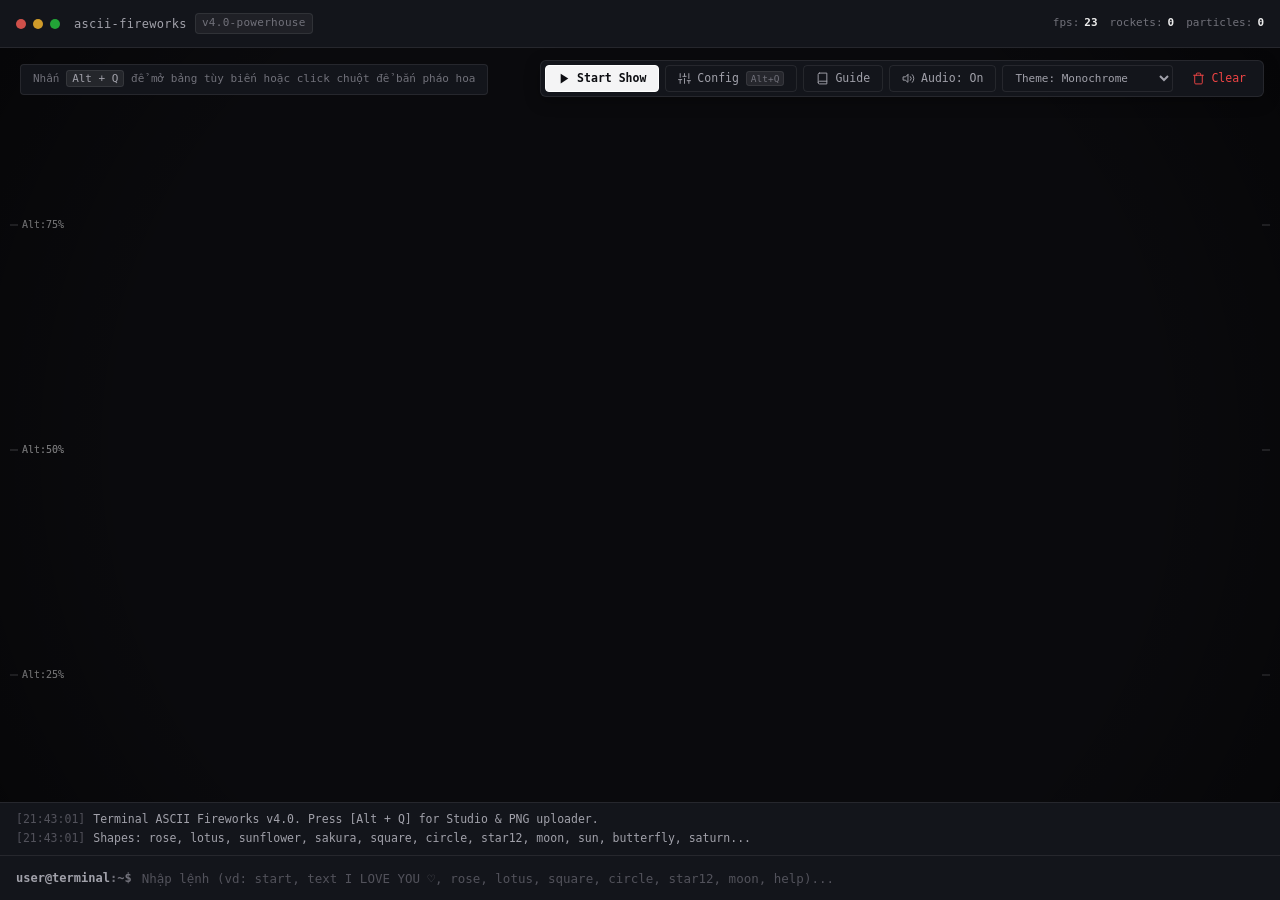
<file: index.html>
<!DOCTYPE html>
<html lang="vi">
<head>
  <meta charset="UTF-8">
  <meta name="viewport" content="width=device-width, initial-scale=1.0">
  <title>Terminal ASCII Fireworks v4.0 - Powerhouse</title>
  <meta name="description" content="Ultra Powerhouse Terminal ASCII Fireworks Simulation with PNG to Fireworks, Doodle Canvas, 35+ shapes, and Unlimited Stages">
  
  <!-- Content Security Policy -->
  <meta http-equiv="Content-Security-Policy" content="default-src 'self' 'unsafe-inline' data: https://fonts.googleapis.com https://fonts.gstatic.com; style-src 'self' 'unsafe-inline' https://fonts.googleapis.com; font-src 'self' data: https://fonts.gstatic.com; script-src 'self' 'unsafe-inline'; connect-src 'self';">

  <!-- Fonts -->
  <link rel="preconnect" href="https://fonts.googleapis.com">
  <link rel="preconnect" href="https://fonts.gstatic.com" crossorigin>
  <link href="https://fonts.googleapis.com/css2?family=JetBrains+Mono:wght@300;400;500;600&display=swap" rel="stylesheet">
  
  <!-- Stylesheets -->
  <link rel="stylesheet" href="css/terminal.css">
  <link rel="stylesheet" href="css/components.css">
  <link rel="stylesheet" href="css/modal.css">
</head>
<body>

  <div class="terminal-wrap">
    <div class="screen-vignette"></div>
    <div class="subtle-scanline"></div>

    <!-- Main Fireworks Canvas -->
    <canvas id="fireworksCanvas"></canvas>

    <!-- Minimalist Window Header Bar -->
    <header class="terminal-header">
      <div class="header-left">
        <div class="window-controls">
          <span class="win-dot win-close"></span>
          <span class="win-dot win-min"></span>
          <span class="win-dot win-max"></span>
        </div>
        <div class="terminal-title">
          <span>ascii-fireworks</span>
          <span class="path-badge">v4.0-powerhouse</span>
        </div>
      </div>

      <div class="header-right">
        <div class="stat-item">
          <span>fps:</span> <span class="val" id="fpsValue">60</span>
        </div>
        <div class="stat-item">
          <span>rockets:</span> <span class="val" id="rocketsValue">0</span>
        </div>
        <div class="stat-item">
          <span>particles:</span> <span class="val" id="particlesValue">0</span>
        </div>
      </div>
    </header>

    <!-- Top Action Toolbar -->
    <div class="action-toolbar">
      <button class="btn btn-primary" id="startShowBtn" title="Bắn pháo hoa theo kịch bản">
        <svg width="13" height="13" viewBox="0 0 24 24" fill="currentColor"><polygon points="5 3 19 12 5 21 5 3"></polygon></svg>
        <span>Start Show</span>
      </button>

      <button class="btn btn-ghost" id="configModalBtn" title="Tùy biến chi tiết (Alt+Q)">
        <svg width="13" height="13" viewBox="0 0 24 24" fill="none" stroke="currentColor" stroke-width="1.75" stroke-linecap="round" stroke-linejoin="round"><line x1="4" y1="21" x2="4" y2="14"></line><line x1="4" y1="10" x2="4" y2="3"></line><line x1="12" y1="21" x2="12" y2="12"></line><line x1="12" y1="8" x2="12" y2="3"></line><line x1="20" y1="21" x2="20" y2="16"></line><line x1="20" y1="12" x2="20" y2="3"></line><line x1="1" y1="14" x2="7" y2="14"></line><line x1="9" y1="8" x2="15" y2="8"></line><line x1="17" y1="16" x2="23" y2="16"></line></svg>
        <span>Config <kbd>Alt+Q</kbd></span>
      </button>

      <button class="btn btn-ghost" id="guideBtn" title="Hướng dẫn & Thuật ngữ">
        <svg width="13" height="13" viewBox="0 0 24 24" fill="none" stroke="currentColor" stroke-width="1.75" stroke-linecap="round" stroke-linejoin="round"><path d="M4 19.5A2.5 2.5 0 0 1 6.5 17H20"></path><path d="M6.5 2H20v20H6.5A2.5 2.5 0 0 1 4 19.5v-15A2.5 2.5 0 0 1 6.5 2z"></path></svg>
        <span>Guide</span>
      </button>

      <button class="btn btn-ghost" id="soundToggleBtn">
        <svg width="13" height="13" viewBox="0 0 24 24" fill="none" stroke="currentColor" stroke-width="1.75" stroke-linecap="round" stroke-linejoin="round"><polygon points="11 5 6 9 2 9 2 15 6 15 11 19 11 5"></polygon><path d="M19.07 4.93a10 10 0 0 1 0 14.14M15.54 8.46a5 5 0 0 1 0 7.07"></path></svg>
        <span>Audio: On</span>
      </button>

      <select class="theme-select" id="themeSelect">
        <option value="monochrome">Theme: Monochrome</option>
        <option value="slate">Theme: Nordic Slate</option>
        <option value="warm">Theme: Warm Charcoal</option>
      </select>

      <button class="btn btn-danger" id="clearBtn" title="Xóa màn hình">
        <svg width="13" height="13" viewBox="0 0 24 24" fill="none" stroke="currentColor" stroke-width="1.75" stroke-linecap="round" stroke-linejoin="round"><polyline points="3 6 5 6 21 6"></polyline><path d="M19 6v14a2 2 0 0 1-2 2H7a2 2 0 0 1-2-2V6m3 0V4a2 2 0 0 1 2-2h4a2 2 0 0 1 2 2v2"></path></svg>
        <span>Clear</span>
      </button>
    </div>

    <!-- Subtle Help Tip -->
    <div class="minimal-tip">
      <span>Nhấn <kbd>Alt + Q</kbd> để mở bảng tùy biến hoặc click chuột để bắn pháo hoa</span>
    </div>

    <!-- Terminal Bottom CLI Bar -->
    <div class="terminal-bottom-bar">
      <div class="cli-logs" id="terminalLogs">
        <!-- Log entries -->
      </div>
      <div class="cli-input-wrapper">
        <div class="cli-prompt">
          <span class="user">user@terminal</span>:<span>~</span>$
        </div>
        <input 
          type="text" 
          id="cliInput" 
          class="cli-input" 
          placeholder="Nhập lệnh (vd: start, text I LOVE YOU ♡, rose, lotus, square, circle, star12, moon, help)..." 
          autocomplete="off" 
          spellcheck="false"
        >
      </div>
    </div>
  </div>

  <!-- ALT + Q CUSTOMIZATION MODAL (7 TABS) -->
  <div class="modal-backdrop" id="configModal">
    <div class="modal-dialog">
      <!-- Modal Header -->
      <div class="modal-header">
        <div class="modal-title">
          <svg width="14" height="14" viewBox="0 0 24 24" fill="none" stroke="currentColor" stroke-width="1.75" stroke-linecap="round" stroke-linejoin="round"><line x1="4" y1="21" x2="4" y2="14"></line><line x1="4" y1="10" x2="4" y2="3"></line><line x1="12" y1="21" x2="12" y2="12"></line><line x1="12" y1="8" x2="12" y2="3"></line><line x1="20" y1="21" x2="20" y2="16"></line><line x1="20" y1="12" x2="20" y2="3"></line><line x1="1" y1="14" x2="7" y2="14"></line><line x1="9" y1="8" x2="15" y2="8"></line><line x1="17" y1="16" x2="23" y2="16"></line></svg>
          <span>Terminal Fireworks Studio v4.0</span>
        </div>
        <button class="modal-close-btn" id="modalCloseBtn" aria-label="Close modal">
          <svg width="14" height="14" viewBox="0 0 24 24" fill="none" stroke="currentColor" stroke-width="2" stroke-linecap="round" stroke-linejoin="round"><line x1="18" y1="6" x2="6" y2="18"></line><line x1="6" y1="6" x2="18" y2="18"></line></svg>
        </button>
      </div>

      <!-- Tabs Navigation -->
      <div class="modal-tabs">
        <button class="tab-btn active" data-tab="waves">
          <svg width="13" height="13" viewBox="0 0 24 24" fill="none" stroke="currentColor" stroke-width="1.75"><polygon points="12 2 2 7 12 12 22 7 12 2"></polygon><polyline points="2 17 12 22 22 17"></polyline><polyline points="2 12 12 17 22 12"></polyline></svg>
          <span>Waves & Stages</span>
        </button>
        <button class="tab-btn" data-tab="png">
          <svg width="13" height="13" viewBox="0 0 24 24" fill="none" stroke="currentColor" stroke-width="1.75"><rect x="3" y="3" width="18" height="18" rx="2" ry="2"></rect><circle cx="8.5" cy="8.5" r="1.5"></circle><polyline points="21 15 16 10 5 21"></polyline></svg>
          <span>PNG & Doodle</span>
        </button>
        <button class="tab-btn" data-tab="click">
          <svg width="13" height="13" viewBox="0 0 24 24" fill="none" stroke="currentColor" stroke-width="1.75"><circle cx="12" cy="12" r="10"></circle><circle cx="12" cy="12" r="6"></circle><circle cx="12" cy="12" r="2"></circle></svg>
          <span>Click-to-Fire</span>
        </button>
        <button class="tab-btn" data-tab="display">
          <svg width="13" height="13" viewBox="0 0 24 24" fill="none" stroke="currentColor" stroke-width="1.75"><rect x="2" y="3" width="20" height="14" rx="2" ry="2"></rect><line x1="8" y1="21" x2="16" y2="21"></line><line x1="12" y1="17" x2="12" y2="21"></line></svg>
          <span>Display & HUD</span>
        </button>
        <button class="tab-btn" data-tab="presets">
          <svg width="13" height="13" viewBox="0 0 24 24" fill="none" stroke="currentColor" stroke-width="1.75"><path d="m12 3-1.9 5.8a2 2 0 0 1-1.3 1.3L3 12l5.8 1.9a2 2 0 0 1 1.3 1.3L12 21l1.9-5.8a2 2 0 0 1 1.3-1.3L21 12l-5.8-1.9a2 2 0 0 1-1.3-1.3Z"></path></svg>
          <span>Presets</span>
        </button>
        <button class="tab-btn" data-tab="guide">
          <svg width="13" height="13" viewBox="0 0 24 24" fill="none" stroke="currentColor" stroke-width="1.75"><path d="M4 19.5A2.5 2.5 0 0 1 6.5 17H20"></path><path d="M6.5 2H20v20H6.5A2.5 2.5 0 0 1 4 19.5v-15A2.5 2.5 0 0 1 6.5 2z"></path></svg>
          <span>35+ Shapes Guide</span>
        </button>
        <button class="tab-btn" data-tab="json">
          <svg width="13" height="13" viewBox="0 0 24 24" fill="none" stroke="currentColor" stroke-width="1.75"><path d="M21 15v4a2 2 0 0 1-2 2H5a2 2 0 0 1-2-2v-4"></path><polyline points="17 8 12 3 7 8"></polyline><line x1="12" y1="3" x2="12" y2="15"></line></svg>
          <span>JSON</span>
        </button>
      </div>

      <!-- Modal Body -->
      <div class="modal-body">
        <!-- TAB 1: Waves & Stages -->
        <div class="tab-pane active" id="tab-waves">
          <div style="display: flex; justify-content: space-between; align-items: center;">
            <p style="font-size: 11.5px; color: var(--text-dim);">
              Đợt (Wave) = trình tự bắn; Lượt (Stages) = số lần nổ thứ cấp (nhập số tùy ý từ 1 tới 20+).
            </p>
            <button class="btn btn-primary" id="addWaveBtn">
              <svg width="12" height="12" viewBox="0 0 24 24" fill="none" stroke="currentColor" stroke-width="2"><line x1="12" y1="5" x2="12" y2="19"></line><line x1="5" y1="12" x2="19" y2="12"></line></svg>
              <span>+ Add Wave</span>
            </button>
          </div>

          <div class="waves-list" id="wavesContainer">
            <!-- Dynamic wave cards rendered via JS -->
          </div>
        </div>

        <!-- TAB 2: PNG to Fireworks & Doodle Drawing -->
        <div class="tab-pane" id="tab-png">
          <div id="pngContainer">
            <!-- Rendered via JS -->
          </div>
        </div>

        <!-- TAB 3: Click-to-Fire Settings -->
        <div class="tab-pane" id="tab-click">
          <p style="font-size: 11.5px; color: var(--text-dim);">
            Tùy biến pháo hoa phát ra khi bạn click chuột lên màn hình:
          </p>
          <div id="clickContainer">
            <!-- Rendered via JS -->
          </div>
        </div>

        <!-- TAB 4: Display & HUD Grid -->
        <div class="tab-pane" id="tab-display">
          <p style="font-size: 11.5px; color: var(--text-dim);">
            Cấu hình tỉ lệ màn hình và thước đo tọa độ trục X-Y:
          </p>
          <div id="displayContainer">
            <!-- Rendered via JS -->
          </div>
        </div>

        <!-- TAB 5: Presets & LocalStorage -->
        <div class="tab-pane" id="tab-presets">
          <div style="display: flex; justify-content: space-between; align-items: center;">
            <p style="font-size: 11.5px; color: var(--text-dim);">
              Chọn kịch bản mẫu hoặc khôi phục từ LocalStorage:
            </p>
            <button class="btn btn-danger" id="resetStorageBtn">Reset Factory</button>
          </div>
          <div class="presets-grid" id="presetsContainer">
            <!-- Dynamic preset cards rendered via JS -->
          </div>
        </div>

        <!-- TAB 6: 35+ Shapes Guide -->
        <div class="tab-pane" id="tab-guide">
          <div id="guideContainer">
            <!-- Rendered via JS -->
          </div>
        </div>

        <!-- TAB 7: JSON Import/Export -->
        <div class="tab-pane" id="tab-json">
          <div class="form-group">
            <label class="form-label">Configuration JSON</label>
            <textarea class="form-control" id="jsonConfigInput" rows="10" style="resize: vertical; font-size: 11px;"></textarea>
          </div>
          <div style="display: flex; gap: 8px;">
            <button class="btn btn-ghost" id="exportJsonBtn">
              <svg width="13" height="13" viewBox="0 0 24 24" fill="none" stroke="currentColor" stroke-width="1.75"><path d="M4 12v8a2 2 0 0 0 2 2h12a2 2 0 0 0 2-2v-8"></path><polyline points="16 6 12 2 8 6"></polyline><line x1="12" y1="2" x2="12" y2="15"></line></svg>
              <span>Export</span>
            </button>
            <button class="btn btn-primary" id="importJsonBtn">
              <svg width="13" height="13" viewBox="0 0 24 24" fill="none" stroke="currentColor" stroke-width="1.75"><path d="M21 15v4a2 2 0 0 1-2 2H5a2 2 0 0 1-2-2v-4"></path><polyline points="17 8 12 3 7 8"></polyline><line x1="12" y1="3" x2="12" y2="15"></line></svg>
              <span>Import JSON</span>
            </button>
          </div>
        </div>
      </div>

      <!-- Modal Footer -->
      <div class="modal-footer">
        <div class="footer-left">
          <button class="btn btn-ghost" id="testFireBtn" title="Bắn thử với hiệu ứng mờ kính nhìn trực tiếp">
            <svg width="13" height="13" viewBox="0 0 24 24" fill="none" stroke="currentColor" stroke-width="1.75"><circle cx="12" cy="12" r="10"></circle><circle cx="12" cy="12" r="6"></circle><circle cx="12" cy="12" r="2"></circle></svg>
            <span>Bắn Thử (Live Preview)</span>
          </button>
        </div>
        <div class="footer-right">
          <button class="btn btn-primary" id="applyConfigBtn">
            <svg width="13" height="13" viewBox="0 0 24 24" fill="none" stroke="currentColor" stroke-width="2"><polyline points="20 6 9 17 4 12"></polyline></svg>
            <span>Save & Apply</span>
          </button>
        </div>
      </div>
    </div>
  </div>

  <!-- Entry Script -->
  <script type="module" src="js/app.js"></script>
</body>
</html>
</file>
<file: css/terminal.css>
/* ==========================================================================
   MINIMALIST TERMINAL & MONOCHROME DESIGN SYSTEM
   Clean, Understated, Professional Dark Terminal Aesthetics
   ========================================================================== */

:root {
  /* Default Minimalist Monochrome Palette */
  --bg-color: #0c0d11;
  --bg-surface: #13151b;
  --bg-card: #181a22;
  --bg-overlay: rgba(12, 13, 17, 0.88);
  
  --text-primary: #ededed;
  --text-secondary: #a1a1aa;
  --text-dim: #71717a;
  --text-muted: #52525b;
  --text-accent: #f4f4f5;
  
  --border-subtle: rgba(255, 255, 255, 0.08);
  --border-medium: rgba(255, 255, 255, 0.15);
  --border-focus: rgba(255, 255, 255, 0.35);
  
  --danger: #ef4444;
  --danger-bg: rgba(239, 68, 68, 0.12);
  --accent-glow: rgba(255, 255, 255, 0.05);

  /* Fonts */
  --font-mono: 'JetBrains Mono', 'Fira Code', 'Cascadia Code', 'SF Mono', Menlo, Consolas, monospace;
  
  /* Radii & Shadows */
  --radius-sm: 4px;
  --radius-md: 6px;
  --radius-lg: 10px;
  --shadow-dropdown: 0 16px 40px rgba(0, 0, 0, 0.6), 0 0 0 1px var(--border-subtle);
  
  /* UI Metrics */
  --header-height: 48px;
  --cli-height: 44px;
}

/* Theme: Slate / Nordic Dark (Muted Cool Gray) */
body[data-theme="slate"] {
  --bg-color: #0f1117;
  --bg-surface: #161922;
  --bg-card: #1d212c;
  --text-primary: #e2e8f0;
  --text-secondary: #94a3b8;
  --text-dim: #64748b;
  --border-subtle: rgba(226, 232, 240, 0.08);
  --border-medium: rgba(226, 232, 240, 0.16);
}

/* Theme: Warm Charcoal / Paper Dark */
body[data-theme="warm"] {
  --bg-color: #121110;
  --bg-surface: #1a1816;
  --bg-card: #22201d;
  --text-primary: #f5f0eb;
  --text-secondary: #b8b0a5;
  --text-dim: #80776c;
  --border-subtle: rgba(245, 240, 235, 0.08);
  --border-medium: rgba(245, 240, 235, 0.16);
}

/* Base Reset */
*, *::before, *::after {
  box-sizing: border-box;
  margin: 0;
  padding: 0;
}

html, body {
  width: 100%;
  height: 100%;
  overflow: hidden;
  background-color: var(--bg-color);
  color: var(--text-primary);
  font-family: var(--font-mono);
  font-size: 13px;
  line-height: 1.5;
  user-select: none;
  -webkit-font-smoothing: antialiased;
  -moz-osx-font-smoothing: grayscale;
}

/* Main Container */
.terminal-wrap {
  position: relative;
  width: 100vw;
  height: 100vh;
  display: flex;
  flex-direction: column;
  overflow: hidden;
  background: var(--bg-color);
}

/* Very subtle vignette for depth without obnoxious CRT noise */
.screen-vignette {
  position: absolute;
  top: 0;
  left: 0;
  width: 100%;
  height: 100%;
  pointer-events: none;
  z-index: 20;
  background: radial-gradient(circle at 50% 50%, transparent 65%, rgba(0, 0, 0, 0.45) 100%);
}

/* Subtle micro scanlines (minimal & calm) */
.subtle-scanline {
  position: absolute;
  top: 0;
  left: 0;
  width: 100%;
  height: 100%;
  pointer-events: none;
  z-index: 21;
  background: linear-gradient(
    rgba(255, 255, 255, 0) 50%, 
    rgba(0, 0, 0, 0.15) 50%
  );
  background-size: 100% 4px;
  opacity: 0.25;
}

/* Main Fireworks Canvas Layer */
#fireworksCanvas {
  position: absolute;
  top: 0;
  left: 0;
  width: 100%;
  height: 100%;
  z-index: 10;
  cursor: crosshair;
}

/* Custom Scrollbar - Minimal Dark */
::-webkit-scrollbar {
  width: 5px;
  height: 5px;
}

::-webkit-scrollbar-track {
  background: transparent;
}

::-webkit-scrollbar-thumb {
  background: rgba(255, 255, 255, 0.12);
  border-radius: 3px;
}

::-webkit-scrollbar-thumb:hover {
  background: rgba(255, 255, 255, 0.22);
}
</file>
<file: css/components.css>
/* ==========================================================================
   COMPONENTS COMPOSITE STYLESHEET
   Imports modular component stylesheets (<200 lines each)
   ========================================================================== */

@import './components-toolbar.css';
@import './components-cli.css';
</file>
<file: css/modal.css>
/* ==========================================================================
   MODAL COMPOSITE STYLESHEET
   Imports modular stylesheets (<200 lines each)
   ========================================================================== */

@import './modal-base.css';
@import './modal-wave-cards.css';
@import './modal-guide-glossary.css';
@import './modal-doodle.css';
</file>
